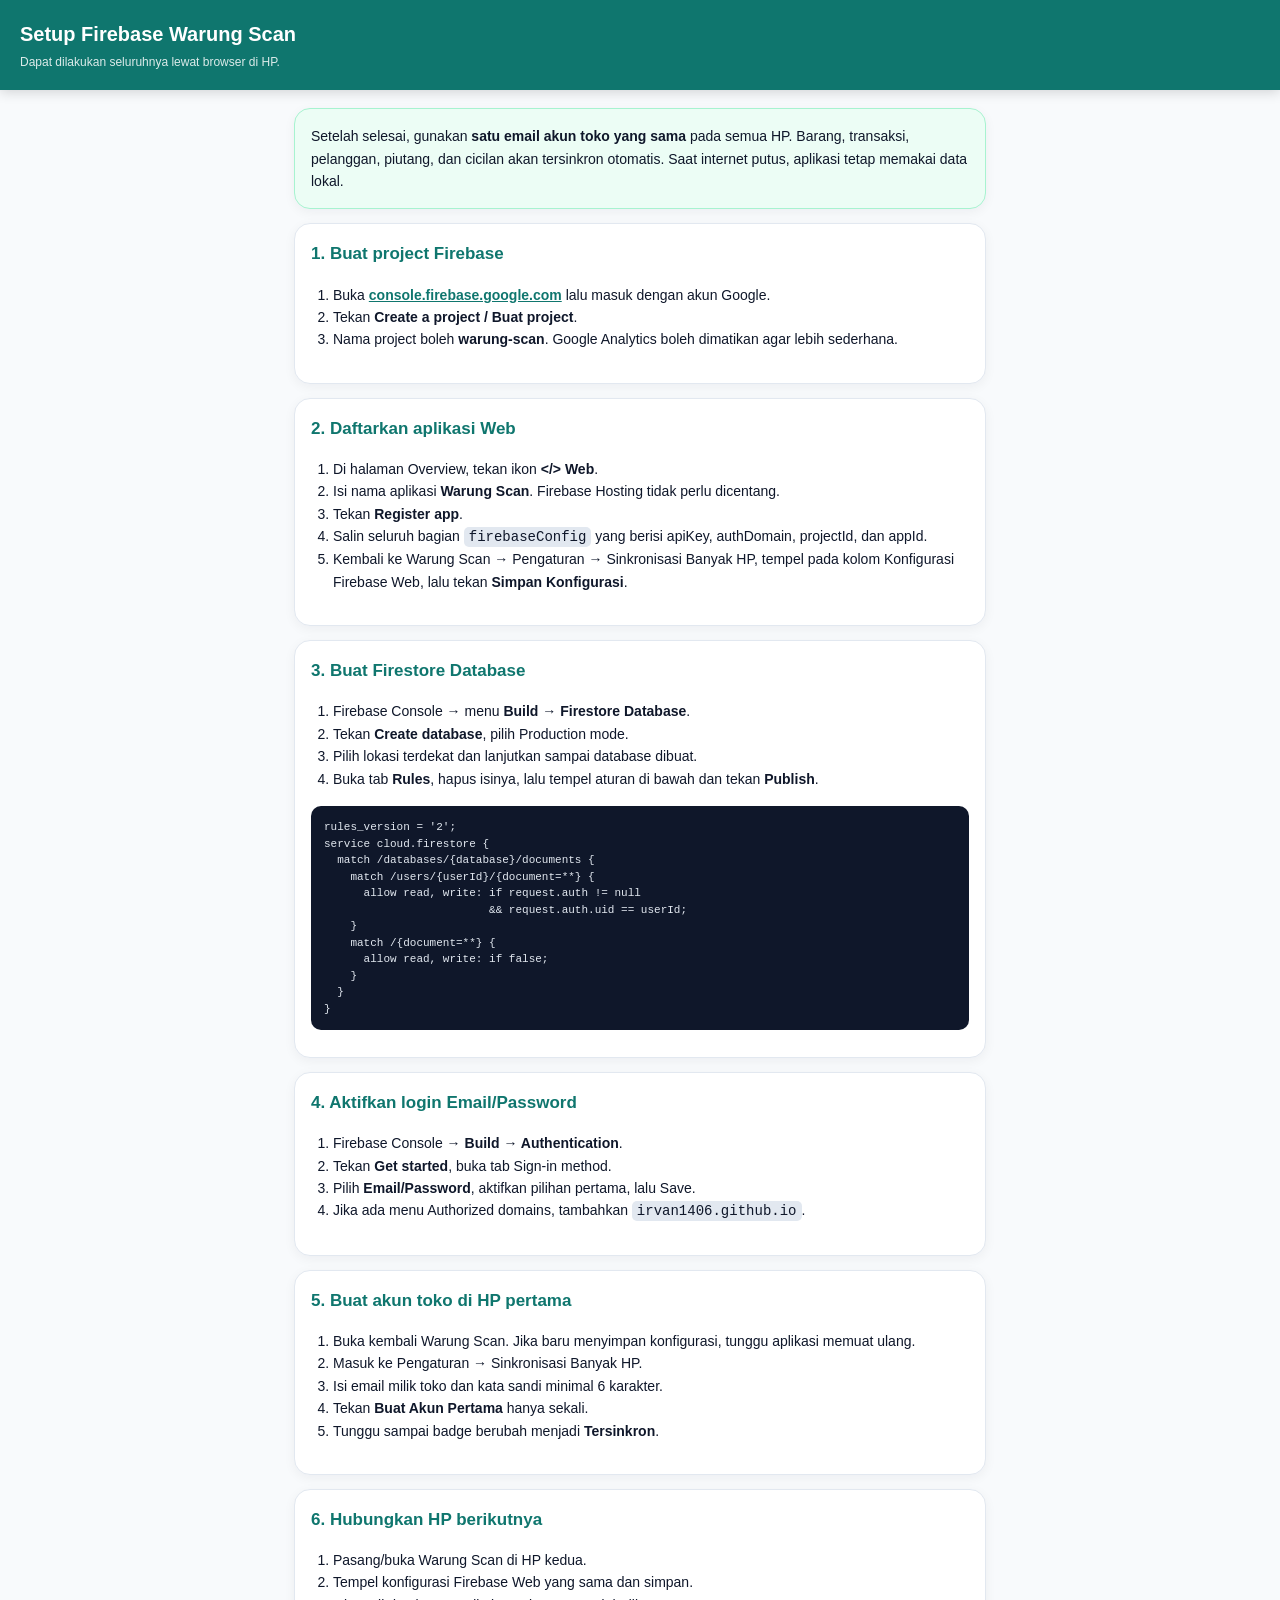
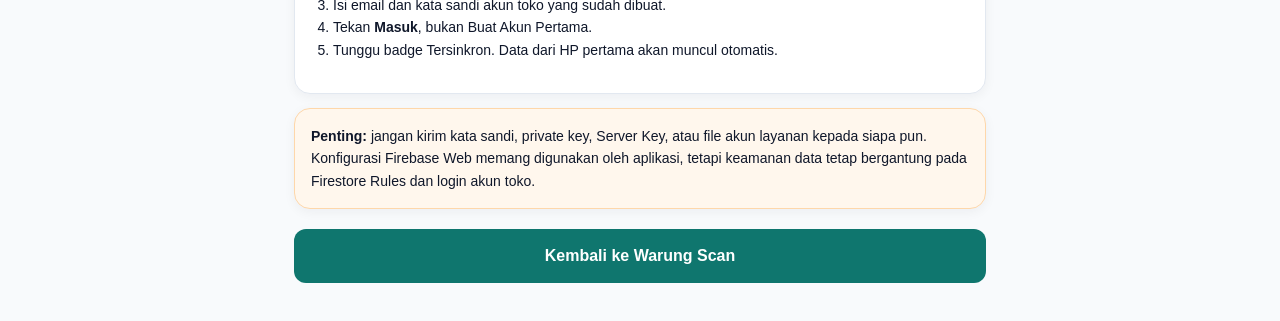
<file: firebase-setup.html>
<!DOCTYPE html>
<html lang="id">
<head>
    <meta charset="UTF-8">
    <meta name="viewport" content="width=device-width, initial-scale=1.0">
    <meta name="theme-color" content="#0f766e">
    <title>Panduan Firebase Warung Scan</title>
    <style>
        * { box-sizing: border-box; }
        body { margin: 0; background: #f8fafc; color: #0f172a; font-family: Arial, sans-serif; line-height: 1.6; }
        header { position: sticky; top: 0; padding: 18px 20px; background: #0f766e; color: white; box-shadow: 0 2px 12px rgba(0,0,0,.16); }
        header h1 { margin: 0; font-size: 20px; }
        header p { margin: 3px 0 0; font-size: 12px; opacity: .85; }
        main { max-width: 720px; margin: 0 auto; padding: 18px 14px 40px; }
        .notice, .step { margin-bottom: 14px; padding: 16px; border: 1px solid #e2e8f0; border-radius: 16px; background: white; box-shadow: 0 3px 12px rgba(15,23,42,.05); }
        .notice { background: #ecfdf5; border-color: #a7f3d0; }
        .warning { background: #fff7ed; border-color: #fed7aa; }
        .step h2 { margin: 0 0 8px; color: #0f766e; font-size: 17px; }
        .step p, .step li, .notice { font-size: 14px; }
        ol, ul { padding-left: 22px; }
        a { color: #0f766e; font-weight: 700; }
        code { padding: 2px 5px; border-radius: 5px; background: #e2e8f0; font-family: monospace; }
        pre { overflow-x: auto; padding: 13px; border-radius: 10px; background: #0f172a; color: #e2e8f0; font-size: 11px; line-height: 1.5; white-space: pre; }
        .done { display: block; width: 100%; margin-top: 20px; padding: 14px; border-radius: 12px; background: #0f766e; color: white; text-align: center; text-decoration: none; }
    </style>
</head>
<body>
    <header>
        <h1>Setup Firebase Warung Scan</h1>
        <p>Dapat dilakukan seluruhnya lewat browser di HP.</p>
    </header>
    <main>
        <div class="notice">
            Setelah selesai, gunakan <strong>satu email akun toko yang sama</strong> pada semua HP. Barang, transaksi, pelanggan, piutang, dan cicilan akan tersinkron otomatis. Saat internet putus, aplikasi tetap memakai data lokal.
        </div>

        <section class="step">
            <h2>1. Buat project Firebase</h2>
            <ol>
                <li>Buka <a href="https://console.firebase.google.com/" target="_blank" rel="noopener">console.firebase.google.com</a> lalu masuk dengan akun Google.</li>
                <li>Tekan <strong>Create a project / Buat project</strong>.</li>
                <li>Nama project boleh <strong>warung-scan</strong>. Google Analytics boleh dimatikan agar lebih sederhana.</li>
            </ol>
        </section>

        <section class="step">
            <h2>2. Daftarkan aplikasi Web</h2>
            <ol>
                <li>Di halaman Overview, tekan ikon <strong>&lt;/&gt; Web</strong>.</li>
                <li>Isi nama aplikasi <strong>Warung Scan</strong>. Firebase Hosting tidak perlu dicentang.</li>
                <li>Tekan <strong>Register app</strong>.</li>
                <li>Salin seluruh bagian <code>firebaseConfig</code> yang berisi apiKey, authDomain, projectId, dan appId.</li>
                <li>Kembali ke Warung Scan → Pengaturan → Sinkronisasi Banyak HP, tempel pada kolom Konfigurasi Firebase Web, lalu tekan <strong>Simpan Konfigurasi</strong>.</li>
            </ol>
        </section>

        <section class="step">
            <h2>3. Buat Firestore Database</h2>
            <ol>
                <li>Firebase Console → menu <strong>Build → Firestore Database</strong>.</li>
                <li>Tekan <strong>Create database</strong>, pilih Production mode.</li>
                <li>Pilih lokasi terdekat dan lanjutkan sampai database dibuat.</li>
                <li>Buka tab <strong>Rules</strong>, hapus isinya, lalu tempel aturan di bawah dan tekan <strong>Publish</strong>.</li>
            </ol>
            <pre>rules_version = '2';
service cloud.firestore {
  match /databases/{database}/documents {
    match /users/{userId}/{document=**} {
      allow read, write: if request.auth != null
                         &amp;&amp; request.auth.uid == userId;
    }
    match /{document=**} {
      allow read, write: if false;
    }
  }
}</pre>
        </section>

        <section class="step">
            <h2>4. Aktifkan login Email/Password</h2>
            <ol>
                <li>Firebase Console → <strong>Build → Authentication</strong>.</li>
                <li>Tekan <strong>Get started</strong>, buka tab Sign-in method.</li>
                <li>Pilih <strong>Email/Password</strong>, aktifkan pilihan pertama, lalu Save.</li>
                <li>Jika ada menu Authorized domains, tambahkan <code>irvan1406.github.io</code>.</li>
            </ol>
        </section>

        <section class="step">
            <h2>5. Buat akun toko di HP pertama</h2>
            <ol>
                <li>Buka kembali Warung Scan. Jika baru menyimpan konfigurasi, tunggu aplikasi memuat ulang.</li>
                <li>Masuk ke Pengaturan → Sinkronisasi Banyak HP.</li>
                <li>Isi email milik toko dan kata sandi minimal 6 karakter.</li>
                <li>Tekan <strong>Buat Akun Pertama</strong> hanya sekali.</li>
                <li>Tunggu sampai badge berubah menjadi <strong>Tersinkron</strong>.</li>
            </ol>
        </section>

        <section class="step">
            <h2>6. Hubungkan HP berikutnya</h2>
            <ol>
                <li>Pasang/buka Warung Scan di HP kedua.</li>
                <li>Tempel konfigurasi Firebase Web yang sama dan simpan.</li>
                <li>Isi email dan kata sandi akun toko yang sudah dibuat.</li>
                <li>Tekan <strong>Masuk</strong>, bukan Buat Akun Pertama.</li>
                <li>Tunggu badge Tersinkron. Data dari HP pertama akan muncul otomatis.</li>
            </ol>
        </section>

        <div class="notice warning">
            <strong>Penting:</strong> jangan kirim kata sandi, private key, Server Key, atau file akun layanan kepada siapa pun. Konfigurasi Firebase Web memang digunakan oleh aplikasi, tetapi keamanan data tetap bergantung pada Firestore Rules dan login akun toko.
        </div>
        <a class="done" href="index.html">Kembali ke Warung Scan</a>
    </main>
</body>
</html>
</file>
